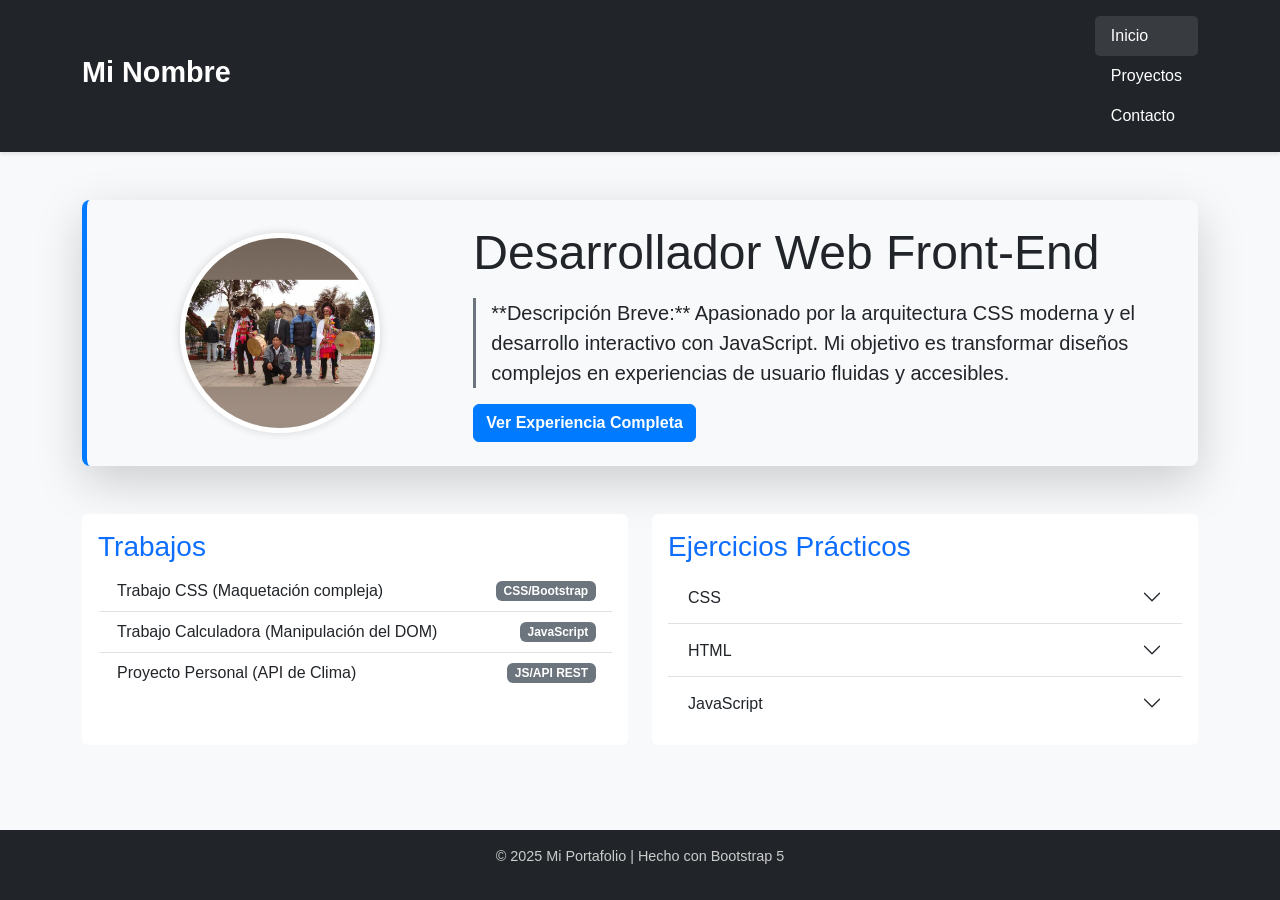
<file: index.html>
<!DOCTYPE html>
<html lang="es">
<head>
    <meta charset="UTF-8">
    <meta name="viewport" content="width=device-width, initial-scale=1.0">
    <title>Portafolio Pro - Mi Nombre</title>
    
    <link href="https://cdn.jsdelivr.net/npm/bootstrap@5.3.3/dist/css/bootstrap.min.css" rel="stylesheet" integrity="sha384-QWTKZyjpPEjISv5WaRU9OFeRpok6YctnYmDr5pNlyT2bRjXh0JMhjY6hW+ALEwIH" crossorigin="anonymous">
    
    <link rel="stylesheet" href="css/styles.css">
    <link rel="stylesheet" href="css/_layout.css">
    <link rel="stylesheet" href="css/_modules.css">
</head>
<body>

    <header>
        <div class="container d-flex justify-content-between align-items-center">
            <h1 class="logo">Mi Nombre</h1>
            <nav class="nav-main">
                <a href="index.html" class="nav-link active">Inicio</a>
                <a href="projects.html" class="nav-link">Proyectos</a>
                <a href="contact.html" class="nav-link">Contacto</a>
            </nav>
        </div>
    </header>

    <main class="container py-5">
        
        <section class="profile-hero p-4 mb-5 shadow-lg bg-light rounded-3">
            <div class="row align-items-center">
                <div class="col-md-4 text-center">
                    <img src="img/perfil.png" alt="Foto de Perfil" class="profile-img"> 
                </div>
                <div class="col-md-8">
                    <h2 class="display-5 mb-3">Desarrollador Web Front-End</h2>
                    <p class="lead description-text">
                        **Descripción Breve:** Apasionado por la arquitectura CSS moderna y el desarrollo interactivo con JavaScript. Mi objetivo es transformar diseños complejos en experiencias de usuario fluidas y accesibles.
                    </p>
                    <button class="btn btn-primary btn-cta">Ver Experiencia Completa</button>
                </div>
            </div>
        </section>

        <div class="row g-4">
            
            <section class="col-lg-6">
                <div class="card h-100 module-card">
                    <div class="card-body">
                        <h3 class="card-title text-primary"><i class="bi bi-briefcase-fill"></i> Trabajos</h3>
                        <ul class="list-group list-group-flush list-jobs">
                            <li class="list-group-item d-flex justify-content-between align-items-center">
                                Trabajo CSS (Maquetación compleja)
                                <span class="badge bg-secondary">CSS/Bootstrap</span>
                            </li>
                            <li class="list-group-item d-flex justify-content-between align-items-center">
                                Trabajo Calculadora (Manipulación del DOM)
                                <span class="badge bg-secondary">JavaScript</span>
                            </li>
                            <li class="list-group-item d-flex justify-content-between align-items-center">
                                Proyecto Personal (API de Clima)
                                <span class="badge bg-secondary">JS/API REST</span>
                            </li>
                        </ul>
                    </div>
                </div>
            </section>
            
            <section class="col-lg-6">
                <div class="card h-100 module-card">
                    <div class="card-body">
                        <h3 class="card-title text-primary"><i class="bi bi-code-slash"></i> Ejercicios Prácticos</h3>
                        
                        <div class="accordion accordion-flush" id="accordionExercises">
                            
                            <div class="accordion-item">
                                <h4 class="accordion-header"><button class="accordion-button collapsed" type="button" data-bs-toggle="collapse" data-bs-target="#collapseCSS">CSS</button></h4>
                                <div id="collapseCSS" class="accordion-collapse collapse" data-bs-parent="#accordionExercises">
                                    <div class="accordion-body">
                                        <ul>
                                            <li><a href="exercises/css/eje-css-01.html" target="_blank">Eje 01: Animaciones y Transiciones</a></li>
                                            <li><a href="exercises/css/eje-css-02.html" target="_blank">Eje 02: Responsive Design Avanzado</a></li>
                                        </ul>
                                    </div>
                                </div>
                            </div>

                            <div class="accordion-item">
                                <h4 class="accordion-header"><button class="accordion-button collapsed" type="button" data-bs-toggle="collapse" data-bs-target="#collapseHTML">HTML</button></h4>
                                <div id="collapseHTML" class="accordion-collapse collapse" data-bs-parent="#accordionExercises">
                                    <div class="accordion-body">
                                        <ul>
                                            <li><a href="exercises/html/eje-html-01.html" target="_blank">Eje 01: Tablas y Formularios</a></li>
                                            <li><a href="exercises/html/eje-html-02.html" target="_blank">Eje 02: Semántica HTML5</a></li>
                                        </ul>
                                    </div>
                                </div>
                            </div>
                            
                            <div class="accordion-item">
                                <h4 class="accordion-header"><button class="accordion-button collapsed" type="button" data-bs-toggle="collapse" data-bs-target="#collapseJS">JavaScript</button></h4>
                                <div id="collapseJS" class="accordion-collapse collapse" data-bs-parent="#accordionExercises">
                                    <div class="accordion-body">
                                        <ul>
                                            <li><a href="exercises/html/prueba1.html" target="_blank">Eje 01: html (Fetch)</a></li>
                                            <li><a href="exercises/js/eje-js-02.html" target="_blank">Eje 02: POO Básica en JS</a></li>
                                        </ul>
                                    </div>
                                </div>
                            </div>

                        </div> </div>
                </div>
            </section>
        </div>
    </main>

    <footer>
        <p>&copy; 2025 Mi Portafolio | Hecho con Bootstrap 5</p>
    </footer>

    <script src="https://cdn.jsdelivr.net/npm/bootstrap@5.3.3/dist/js/bootstrap.bundle.min.js" integrity="sha384-YvpcrYf0tY3lHB60NNkmXc5s9fDVZLESaAA55NDzOxhy9GkcIdslK1eN7N6jIeHz" crossorigin="anonymous"></script>
    <script src="js/main.js"></script> 
</body>
</html>
</file>
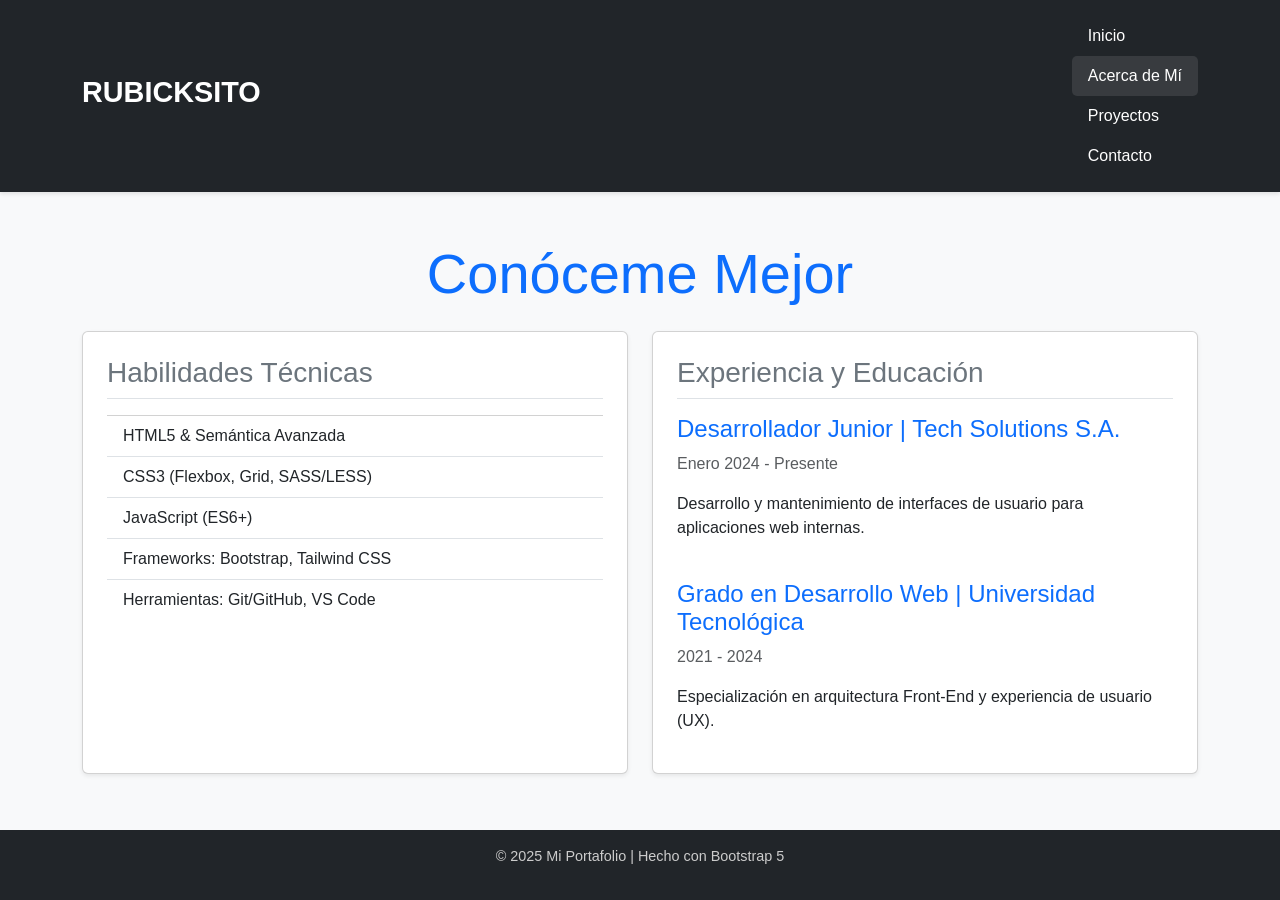
<file: about.html>
<!DOCTYPE html>
<html lang="es">
<head>
    <meta charset="UTF-8">
    <meta name="viewport" content="width=device-width, initial-scale=1.0">
    <title>Portafolio Pro - Acerca de Mí</title>
    
    <link href="https://cdn.jsdelivr.net/npm/bootstrap@5.3.3/dist/css/bootstrap.min.css" rel="stylesheet" integrity="sha384-QWTKZyjpPEjISv5WaRU9OFeRpok6YctnYmDr5pNlyT2bRjXh0JMhjY6hW+ALEwIH" crossorigin="anonymous">
    <link rel="stylesheet" href="css/styles.css">
    <link rel="stylesheet" href="css/_layout.css">
    <link rel="stylesheet" href="css/_modules.css">
</head>
<body>

    <header>
        <div class="container d-flex justify-content-between align-items-center">
            <h1 class="logo">RUBICKSITO</h1>
            <nav class="nav-main">
                <a href="index.html" class="nav-link">Inicio</a>
                <a href="about.html" class="nav-link active">Acerca de Mí</a> <a href="projects.html" class="nav-link">Proyectos</a>
                <a href="contact.html" class="nav-link">Contacto</a>
            </nav>
        </div>
    </header>

    <main class="container py-5">
        <h2 class="display-4 mb-4 text-center text-primary">Conóceme Mejor</h2>
        
        <div class="row g-4">
            
            <section class="col-lg-6">
                <div class="card h-100 p-4 shadow-sm">
                    <h3 class="card-title text-secondary border-bottom pb-2 mb-3">Habilidades Técnicas</h3>
                    <ul class="list-group list-group-flush">
                        <li class="list-group-item">HTML5 & Semántica Avanzada</li>
                        <li class="list-group-item">CSS3 (Flexbox, Grid, SASS/LESS)</li>
                        <li class="list-group-item">JavaScript (ES6+)</li>
                        <li class="list-group-item">Frameworks: Bootstrap, Tailwind CSS</li>
                        <li class="list-group-item">Herramientas: Git/GitHub, VS Code</li>
                    </ul>
                </div>
            </section>

            <section class="col-lg-6">
                <div class="card h-100 p-4 shadow-sm">
                    <h3 class="card-title text-secondary border-bottom pb-2 mb-3">Experiencia y Educación</h3>
                    
                    <div class="mb-4">
                        <h4 class="text-primary">Desarrollador Junior | Tech Solutions S.A.</h4>
                        <p class="text-muted">Enero 2024 - Presente</p>
                        <p>Desarrollo y mantenimiento de interfaces de usuario para aplicaciones web internas.</p>
                    </div>

                    <div>
                        <h4 class="text-primary">Grado en Desarrollo Web | Universidad Tecnológica</h4>
                        <p class="text-muted">2021 - 2024</p>
                        <p>Especialización en arquitectura Front-End y experiencia de usuario (UX).</p>
                    </div>
                </div>
            </section>
        </div>

    </main>

    <footer>
        <p>&copy; 2025 Mi Portafolio | Hecho con Bootstrap 5</p>
    </footer>

    <script src="https://cdn.jsdelivr.net/npm/bootstrap@5.3.3/dist/js/bootstrap.bundle.min.js" integrity="sha384-YvpcrYf0tY3lHB60NNkmXc5s9fDVZLESaAA55NDzOxhy9GkcIdslK1eN7N6jIeHz" crossorigin="anonymous"></script>
    <script src="js/main.js"></script>
</body>
</html>
</file>
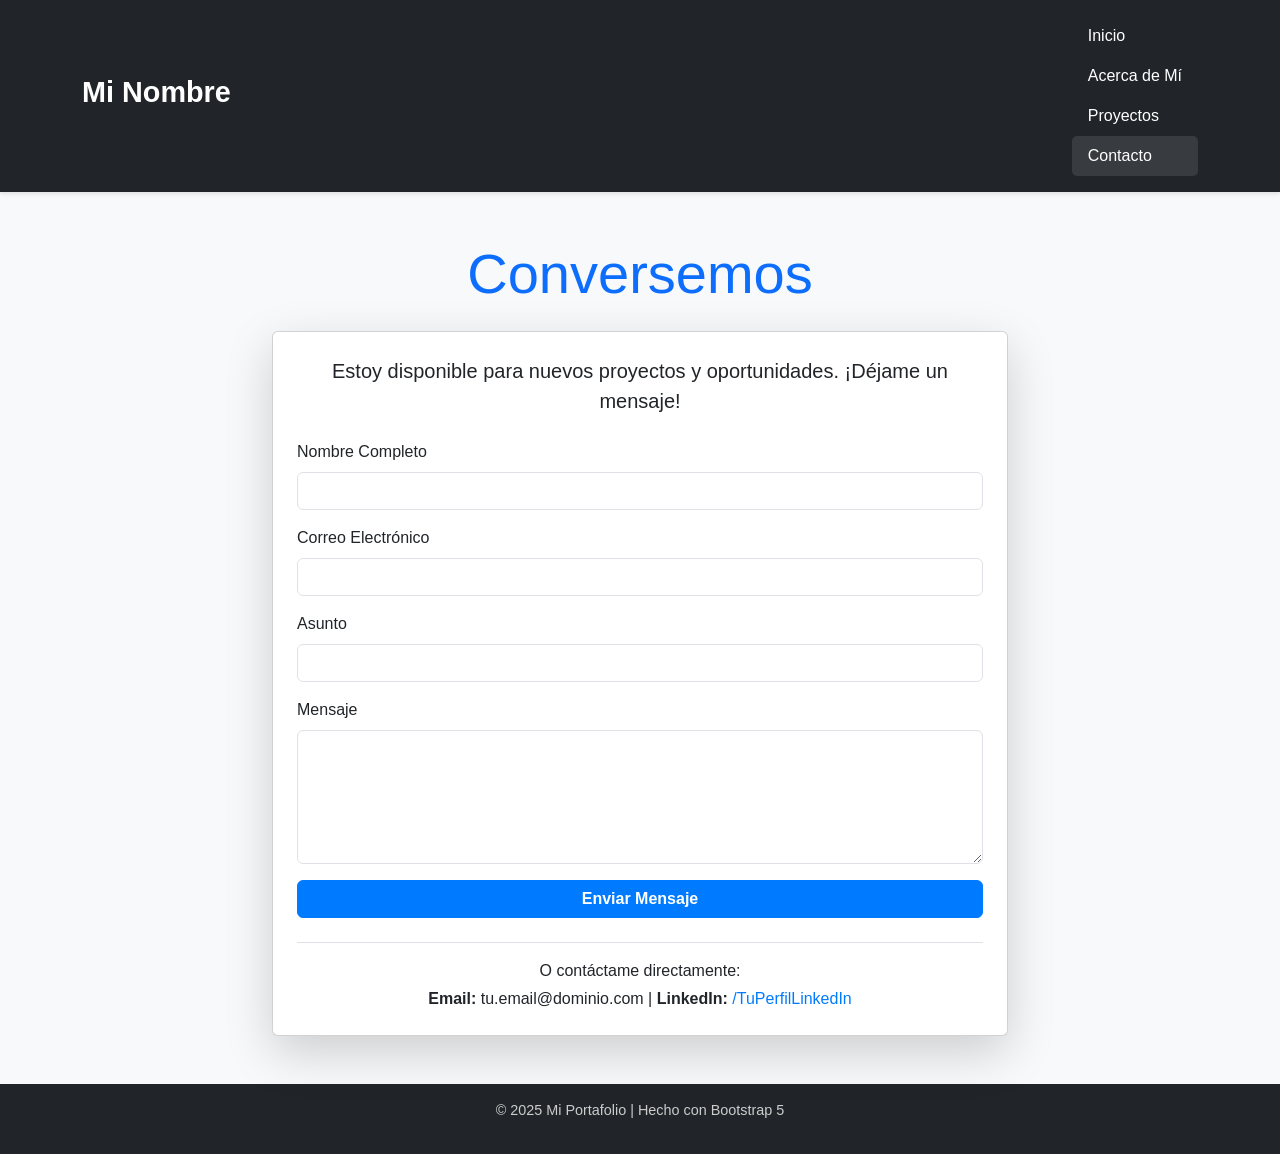
<file: contact.html>
<!DOCTYPE html>
<html lang="es">
<head>
    <meta charset="UTF-8">
    <meta name="viewport" content="width=device-width, initial-scale=1.0">
    <title>Portafolio Pro - Contacto</title>
    
    <link href="https://cdn.jsdelivr.net/npm/bootstrap@5.3.3/dist/css/bootstrap.min.css" rel="stylesheet" integrity="sha384-QWTKZyjpPEjISv5WaRU9OFeRpok6YctnYmDr5pNlyT2bRjXh0JMhjY6hW+ALEwIH" crossorigin="anonymous">
    <link rel="stylesheet" href="css/styles.css">
    <link rel="stylesheet" href="css/_layout.css">
    <link rel="stylesheet" href="css/_modules.css">
</head>
<body>

    <header>
        <div class="container d-flex justify-content-between align-items-center">
            <h1 class="logo">Mi Nombre</h1>
            <nav class="nav-main">
                <a href="index.html" class="nav-link">Inicio</a>
                <a href="about.html" class="nav-link">Acerca de Mí</a>
                <a href="projects.html" class="nav-link">Proyectos</a>
                <a href="contact.html" class="nav-link active">Contacto</a> </nav>
        </div>
    </header>

    <main class="container py-5">
        <h2 class="display-4 mb-4 text-center text-primary">Conversemos</h2>
        
        <div class="row justify-content-center">
            <div class="col-lg-8">
                <div class="card p-4 shadow-lg">
                    
                    <p class="lead text-center mb-4">Estoy disponible para nuevos proyectos y oportunidades. ¡Déjame un mensaje!</p>
                    
                    <form>
                        <div class="mb-3">
                            <label for="inputName" class="form-label">Nombre Completo</label>
                            <input type="text" class="form-control" id="inputName" required>
                        </div>

                        <div class="mb-3">
                            <label for="inputEmail" class="form-label">Correo Electrónico</label>
                            <input type="email" class="form-control" id="inputEmail" required>
                        </div>
                        
                        <div class="mb-3">
                            <label for="inputSubject" class="form-label">Asunto</label>
                            <input type="text" class="form-control" id="inputSubject">
                        </div>

                        <div class="mb-3">
                            <label for="inputMessage" class="form-label">Mensaje</label>
                            <textarea class="form-control" id="inputMessage" rows="5" required></textarea>
                        </div>

                        <div class="d-grid gap-2">
                            <button type="submit" class="btn btn-primary btn-cta">Enviar Mensaje</button>
                        </div>
                    </form>

                    <div class="mt-4 pt-3 border-top text-center">
                        <p class="mb-1">O contáctame directamente:</p>
                        <p class="mb-0">
                            <strong>Email:</strong> tu.email@dominio.com | 
                            <strong>LinkedIn:</strong> <a href="#" target="_blank">/TuPerfilLinkedIn</a>
                        </p>
                    </div>

                </div>
            </div>
        </div>
    </main>

    <footer>
        <p>&copy; 2025 Mi Portafolio | Hecho con Bootstrap 5</p>
    </footer>

    <script src="https://cdn.jsdelivr.net/npm/bootstrap@5.3.3/dist/js/bootstrap.bundle.min.js" integrity="sha384-YvpcrYf0tY3lHB60NNkmXc5s9fDVZLESaAA55NDzOxhy9GkcIdslK1eN7N6jIeHz" crossorigin="anonymous"></script>
    <script src="js/main.js"></script>
</body>
</html>
</file>
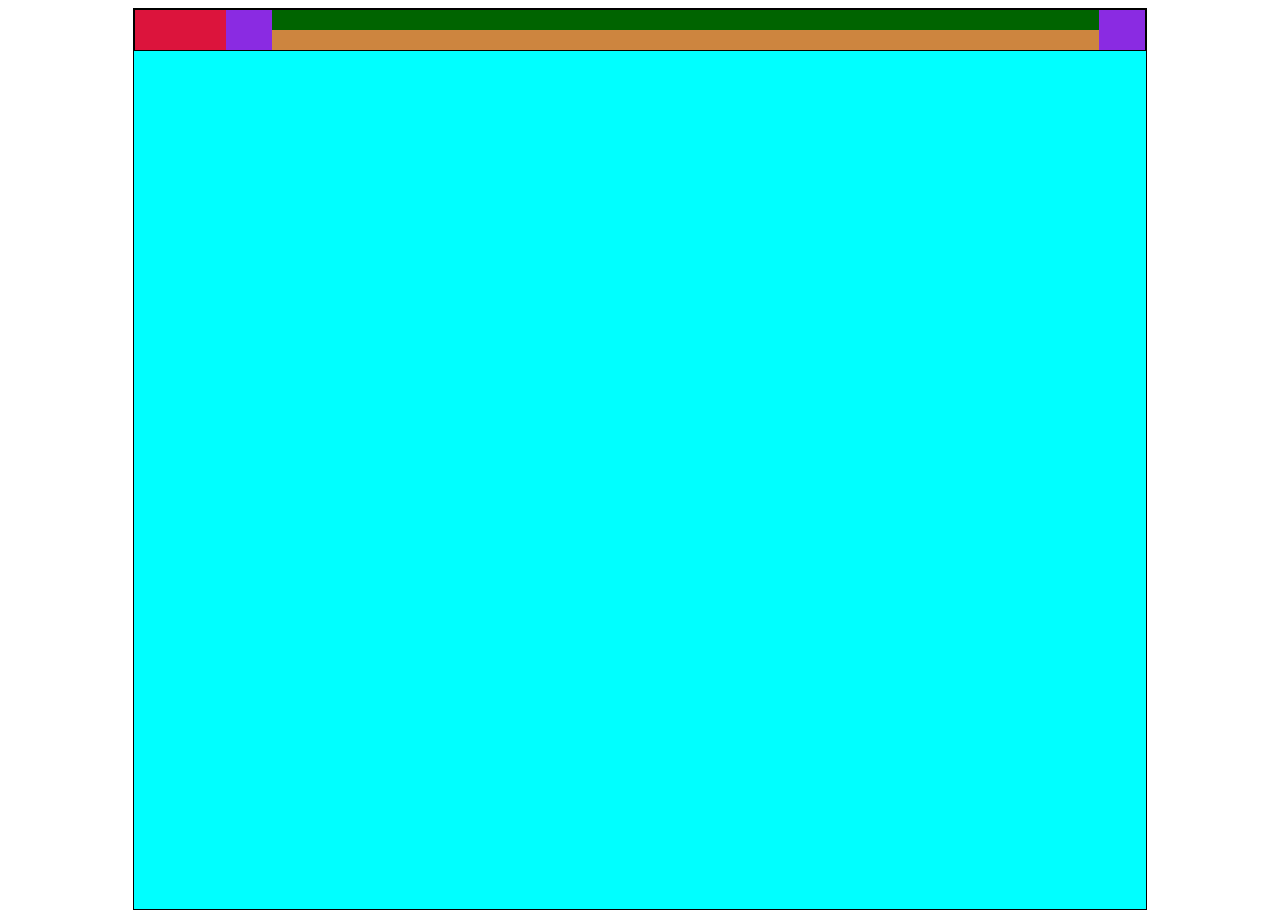
<file: exercises/html/pagianweb1.html>
<!DOCTYPE html>
<html lang="en">

<head>
    <meta charset="UTF-8">
    <meta name="viewport" content="width=device-width, initial-scale=1.0">
    <title>WEB HERMOSA</title>
    <style>
        .container {
            display: flex;
            justify-content: center;
        }
        .box{
            border: 1px solid black;
            height: 100vh;
            width: 80%;
            background-color: cyan;
        }
        .box .header{
            display: flex;
            border: 1px solid black;
        }
        .box .header .logo{
            background-color: crimson;
            height: 40px;
            width: 100px;
        }
        .box .header .topbar{
            background-color: blueviolet;
            height: 40px;
            width: 100%;
            display: flex;
            flex-direction: column;
        }
        .box .header .topbar .banner{
            height: 20px;
            width: 90%;
            margin: 0 auto;
            background-color: darkgreen;
        }
        .box .header .topbar .menu{
            height: 20px;
            width: 90%;
            margin: 0 auto;
            background-color: peru;
        }
    </style>
</head>

<body>
    <div class="container">
        <div class="box">
            <div class="header">
                <div class="logo"></div>
                <div class="topbar">
                    <div class="banner"></div>
                    <div class="menu"></div>
                </div>
            </div>
            <div class="main">
                <div class="options"></div>
                <div class="content"></div>
            </div>
        </div>
    </div>
</body>

</html>
</file>
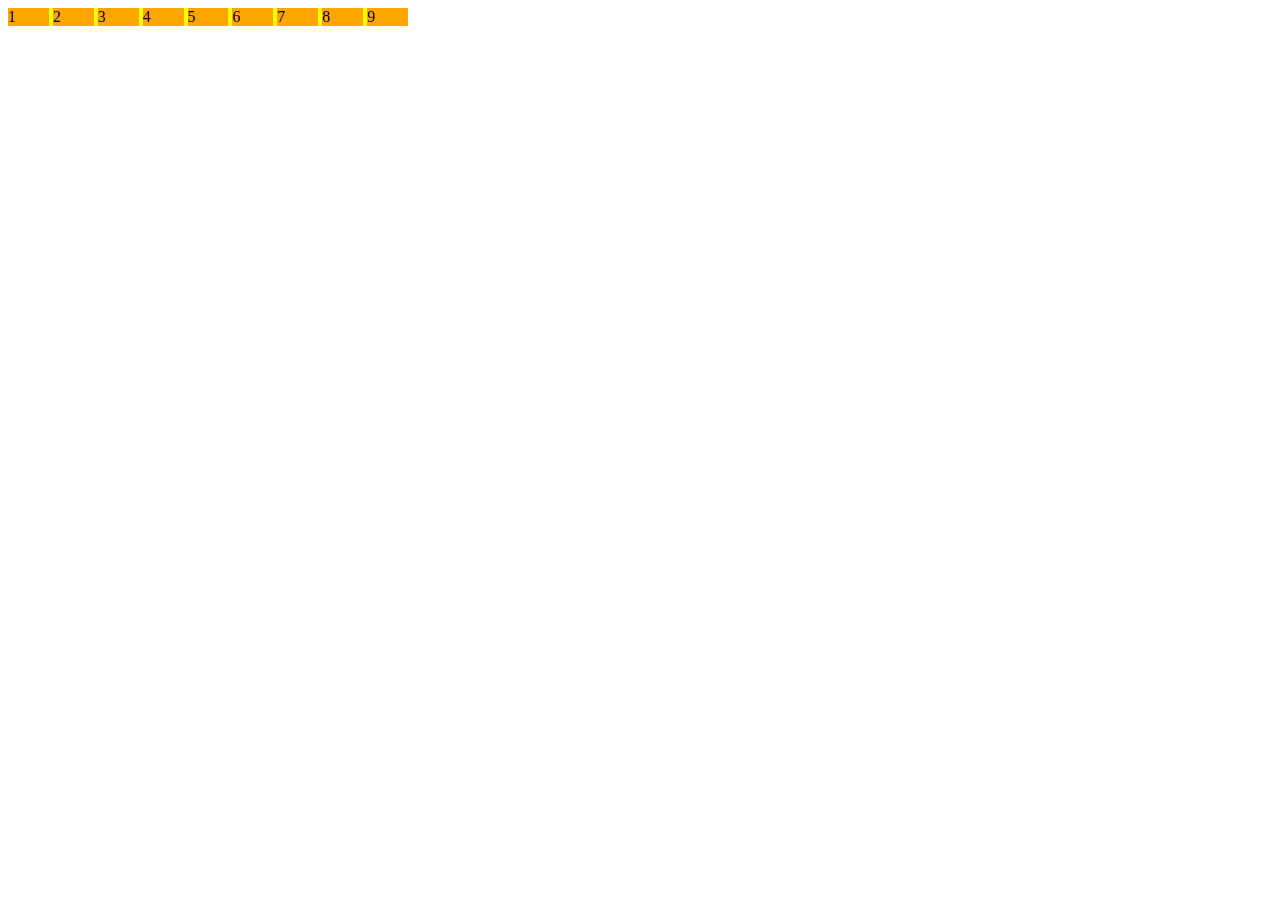
<file: exercises/html/prueba2.html>
<!DOCTYPE html>
<html lang="en">
<head>
    <meta charset="UTF-8">
    <meta name="viewport" content="width=device-width, initial-scale=1.0">
    <title>Document</title>
    <style>
        .container{
            display: flex;
            flex-wrap: nowrap;
            background-color: yellow;
            width: 400px;
            gap: 4px;
        }
        .item{
            background-color: orange;
            width: 50%;
        }
    </style>
</head>
<body>
    <div class="container">
        <div class="item 1">1</div>
        <div class="item 2">2</div>
        <div class="item 3">3</div>
        <div class="item 4">4</div>
        <div class="item 5">5</div>
        <div class="item 6">6</div>
        <div class="item 7">7</div>
        <div class="item 8">8</div>
        <div class="item 9">9</div>
    </div>
</body>
</html>
</file>
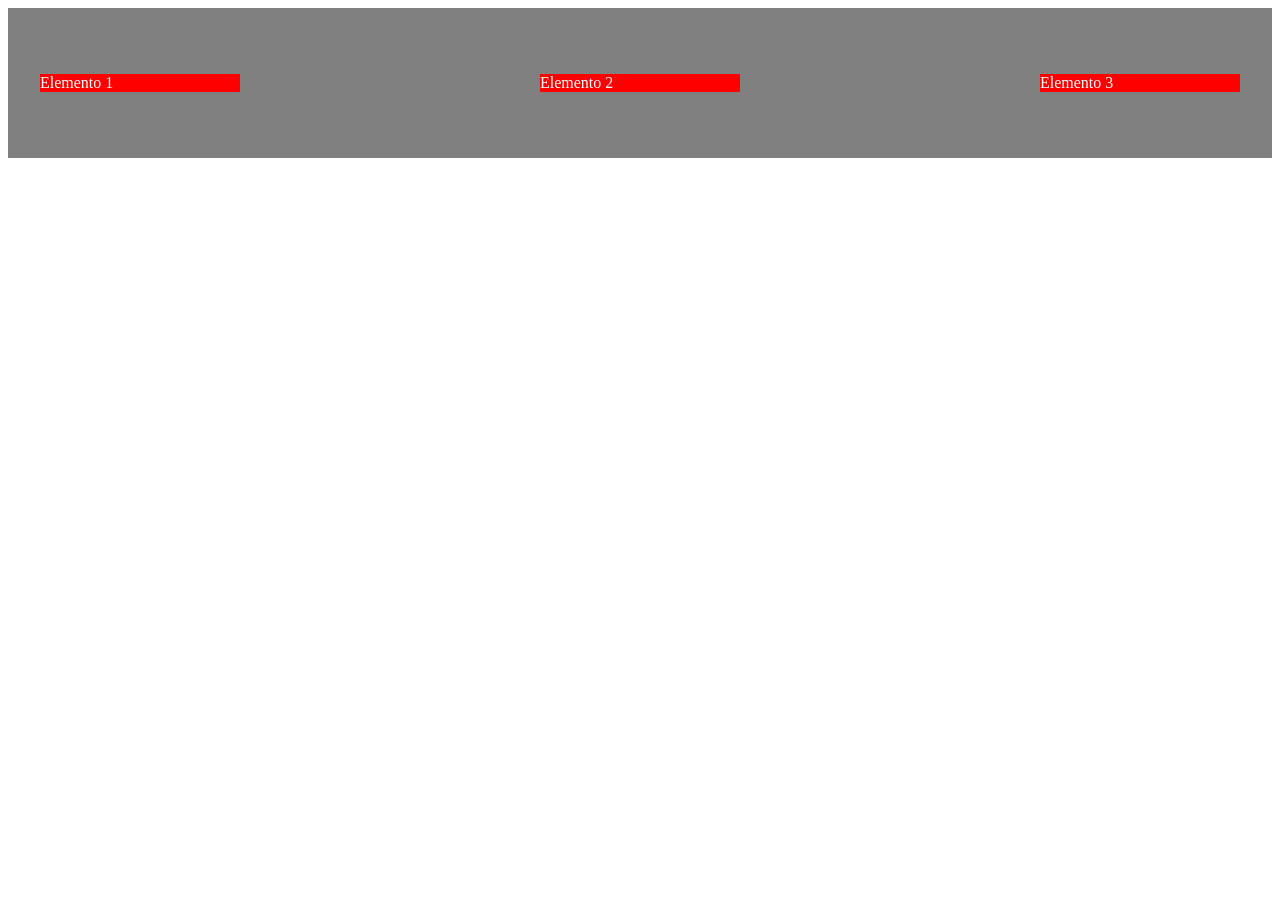
<file: exercises/html/prueba3.html>
<!DOCTYPE html>
<html lang="en">
<head>
    <meta charset="UTF-8">
    <meta name="viewport" content="width=device-width, initial-scale=1.0">
    <title>Document</title>
    <style>
        .container{
            display: flex;
            justify-content: center;
            align-items: center;
            background-color: grey;
            height: 150px;
            gap: 20px;
            column-gap: 300px;
        }
        .item{
            color: white;
            flex-basis: 200px;
            background: red;
        }
    </style>
</head>
<body>
    <div class="container">
        <div class="item">Elemento 1</div>
        <div class="item">Elemento 2</div>
        <div class="item">Elemento 3</div>
    </div>
</body>
</html>
</file>
<file: css/_layout.css>
/* Archivo: /mi-portafolio/css/_layout.css */
header {
    background-color: var(--dark);
    color: white;
    padding: 1rem 0;
    box-shadow: 0 2px 4px rgba(0, 0, 0, 0.1);
}
.logo { font-size: 1.8rem; font-weight: bold; }
.nav-link {
    color: white;
    margin-left: 1rem;
    padding: 0.5rem 1rem;
    border-radius: 5px;
    transition: background-color 0.3s;
}
.nav-link:hover, .nav-link.active {
    background-color: rgba(255, 255, 255, 0.1);
    color: white;
}
footer {
    background-color: var(--dark);
    color: #ccc;
    text-align: center;
    padding: 1rem 0;
    margin-top: auto;
    font-size: 0.9rem;
}
</file>
<file: css/_modules.css>
/* Archivo: /mi-portafolio/css/_modules.css */
.profile-hero { border-left: 5px solid var(--primary); }
.profile-img {
    width: 200px;
    height: 200px;
    border-radius: 50%;
    object-fit: cover;
    border: 5px solid white;
    box-shadow: 0 0 10px rgba(0, 0, 0, 0.15);
}
.description-text { border-left: 3px solid var(--secondary); padding-left: 15px; }
.btn-cta {
    background-color: var(--primary);
    border-color: var(--primary);
    font-weight: bold;
    transition: transform 0.2s;
}
.btn-cta:hover { transform: translateY(-2px); }
.module-card {
    border: none;
    transition: transform 0.3s, box-shadow 0.3s;
}
.module-card:hover {
    transform: translateY(-5px);
    box-shadow: 0 10px 20px rgba(0, 0, 0, 0.1);
}
.list-jobs .list-group-item {
    border-left: 3px solid transparent;
    transition: background-color 0.2s, border-left 0.2s;
}
.list-jobs .list-group-item:hover {
    background-color: #e9ecef;
    border-left-color: var(--primary);
}
.accordion-button:not(.collapsed) {
    color: var(--primary);
    background-color: #e8f3ff;
}
</file>
<file: css/styles.css>
/* Archivo: /mi-portafolio/css/styles.css */
:root {
    --primary: #007bff; /* Color primario de Bootstrap */
    --secondary: #6c757d;
    --dark: #212529;
    --font-family-base: 'Segoe UI', Tahoma, Geneva, Verdana, sans-serif;
}
* { box-sizing: border-box; margin: 0; padding: 0; }
body {
    font-family: var(--font-family-base);
    background-color: #f8f9fa; 
    color: var(--dark);
    min-height: 100vh;
    display: flex;
    flex-direction: column;
}
main { flex: 1; }
a { color: var(--primary); text-decoration: none; }
</file>
